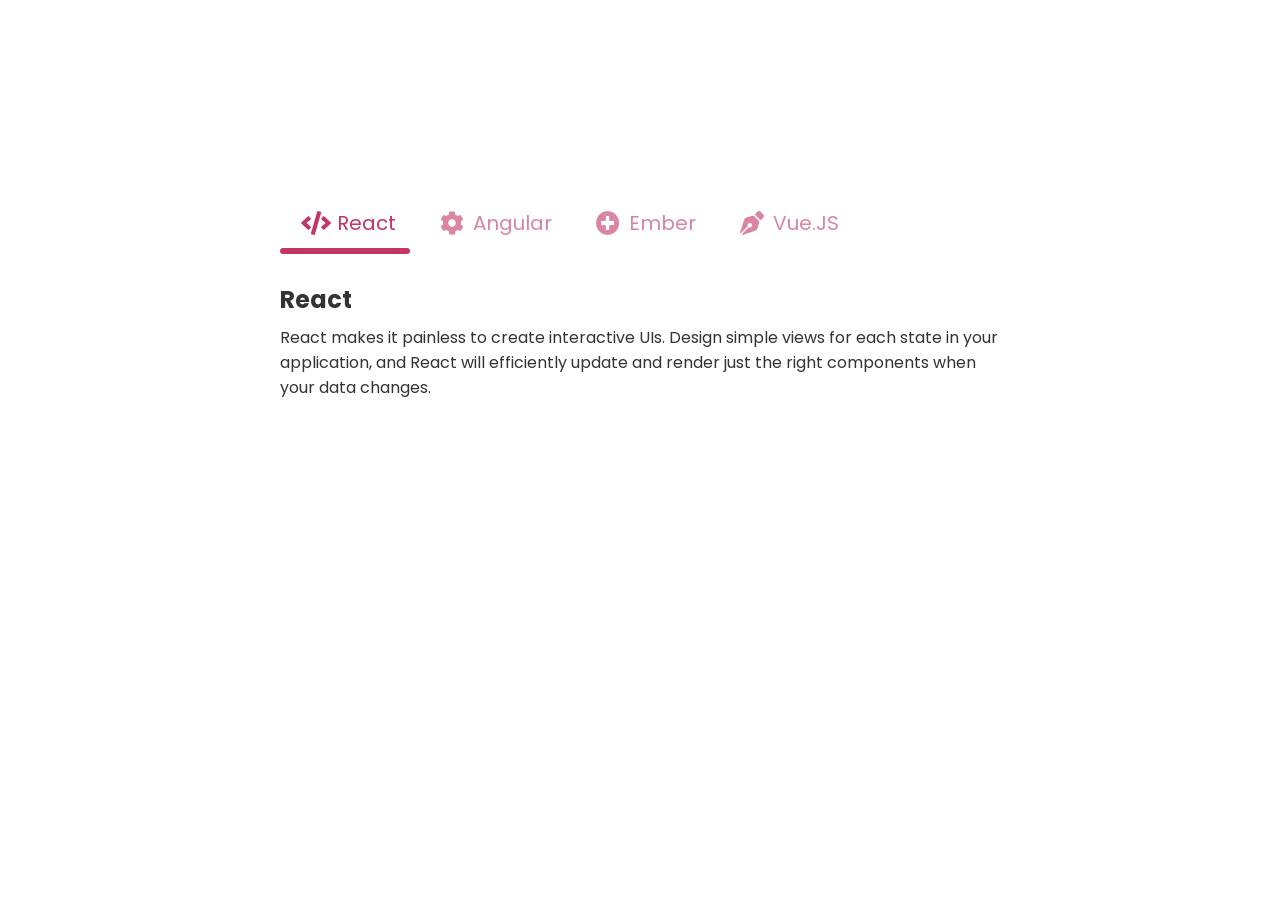
<file: Tab UI/index.html>
<!DOCTYPE html>
<html lang="en">
<head>
    <meta charset="UTF-8">
    <meta http-equiv="X-UA-Compatible" content="IE=edge">
    <meta name="viewport" content="width=device-width, initial-scale=1.0">
    <link rel="preconnect" href="https://fonts.gstatic.com">
    <link rel="stylesheet" href="https://cdnjs.cloudflare.com/ajax/libs/font-awesome/5.15.2/css/all.min.css" integrity="sha512-HK5fgLBL+xu6dm/Ii3z4xhlSUyZgTT9tuc/hSrtw6uzJOvgRr2a9jyxxT1ely+B+xFAmJKVSTbpM/CuL7qxO8w==" crossorigin="anonymous" />
    <link href="https://fonts.googleapis.com/css2?family=Poppins:wght@300;400;500;600&display=swap" rel="stylesheet">
    <title>Document</title>
    <link rel="stylesheet" href="index.css">
</head>
<body>
    <div>
        <!-- Tab items -->
        <div class="tabs">
          <div  class="tab-item active">
            <i class="tab-icon fas fa-code"></i>
            React
          </div>
          <div   class="tab-item">
            <i class="tab-icon fas fa-cog"></i>
            Angular
          </div>
          <div  class="tab-item">
            <i class="tab-icon fas fa-plus-circle"></i>
            Ember
          </div>
          <div  class="tab-item">
            <i class="tab-icon fas fa-pen-nib"></i>
            Vue.JS
          </div>
          <div class="line"></div>
        </div>
      
        <!-- Tab content -->
        <div class="tab-content">
          <div class="tab-pane active">
            <h2>React</h2>
            <p>React makes it painless to create interactive UIs. Design simple views for each state in your application, and React will efficiently update and render just the right components when your data changes.</p>
          </div>
          <div class="tab-pane">
            <h2>Angular</h2>
            <p>Angular is an application design framework and development platform for creating efficient and sophisticated single-page apps.</p>
          </div>
          <div class="tab-pane">
            <h2>Ember</h2>
            <p>Ember.js is a productive, battle-tested JavaScript framework for building modern web applications. It includes everything you need to build rich UIs that work on any device.</p>
          </div>
          <div class="tab-pane">
            <h2>Vue.js</h2>
            <p>Vue (pronounced /vjuː/, like view) is a progressive framework for building user interfaces. Unlike other monolithic frameworks, Vue is designed from the ground up to be incrementally adoptable. </p>
          </div>
        </div>
      </div>
      <script src="index.js"></script>
</body>
</html>
</file>
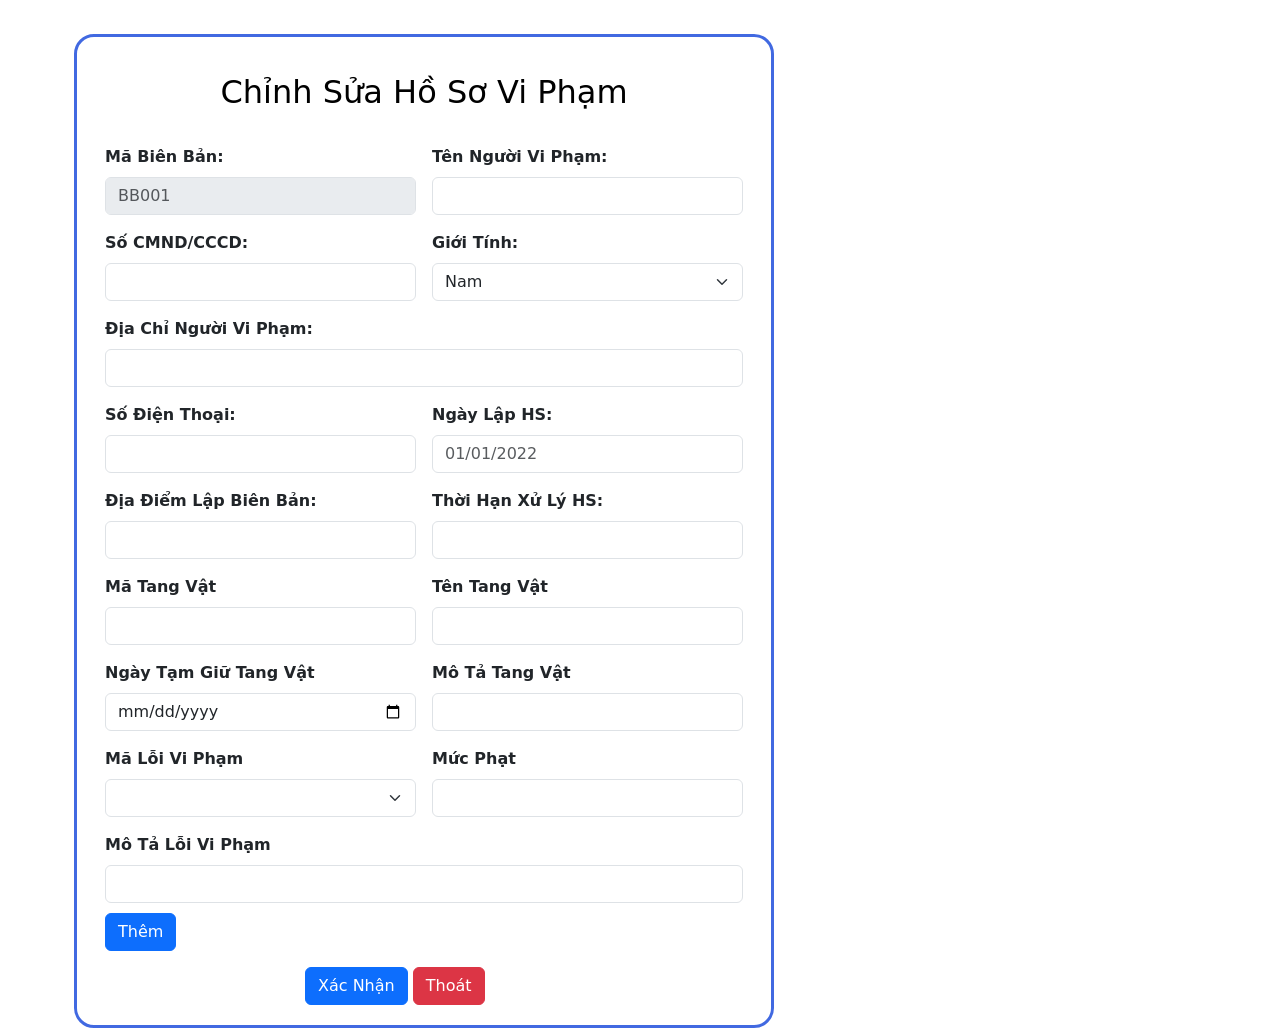
<file: Tab UI/CRUDhosovipham.html>
<!DOCTYPE html>
<html lang="en">
<head>
    <meta charset="UTF-8">
    <meta http-equiv="X-UA-Compatible" content="IE=edge">
    <meta name="viewport" content="width=device-width, initial-scale=1.0">
    <link href="https://cdn.jsdelivr.net/npm/bootstrap@5.1.3/dist/css/bootstrap.min.css" rel="stylesheet" integrity="sha384-1BmE4kWBq78iYhFldvKuhfTAU6auU8tT94WrHftjDbrCEXSU1oBoqyl2QvZ6jIW3" crossorigin="anonymous">
    <title>Document</title>
    <style>
        form{
            border: 3px solid royalblue;
            border-radius: 20px;
            width: 700px;
            padding: 20px;
         
        }
        .container{
            margin-top: 50px;
        }
        h2{
            text-align: center;
            color:black;
            padding-bottom: 10px;
        }
        input{
            color: red;
        }
        

        
    </style>
</head>
<body>
    <div class="container">
    <form class="row g-3">
        <H2>Chỉnh Sửa Hồ Sơ Vi Phạm</H2>
        <div class="col-md-6">
          <label for="inputEmail4" class="form-label"><strong>Mã Biên Bản:</strong></label>
          <input type="email" class="form-control" id="inputEmail4" placeholder="BB001" disabled> 
        </div>
        <div class="col-md-6">
          <label for="inputPassword4" class="form-label"><strong>Tên Người Vi Phạm:</strong></label>
          <input type="password" class="form-control" id="inputPassword4">
        </div>
        <div class="col-md-6">
            <label for="inputEmail4" class="form-label"><strong>Số CMND/CCCD:</strong></label>
            <input type="email" class="form-control" id="inputEmail4">
          </div>
          <div class="col-md-6">
            <label for="inputState" class="form-label"><strong>Giới Tính:</strong></label>
            <select id="inputState" class="form-select">
              <option selected>Nam</option>
              <option>Nữ</option>
            </select>
          </div>
          <div class="col-md-12">
            <label for="inputEmail4" class="form-label"><strong>Địa Chỉ Người Vi Phạm:</strong></label>
            <input type="email" class="form-control" id="inputEmail4">
          </div>
          <div class="col-md-6">
            <label for="inputEmail4" class="form-label"><strong>Số Điện Thoại:</strong></label>
            <input type="email" class="form-control" id="inputEmail4">
          </div>
          <div class="col-md-6">
            <label for="inputPassword4" class="form-label"><strong>Ngày Lập HS:</strong></label>
            <input type="text" readonly class="form-control" id="inputPassword4 " placeholder="01/01/2022">    
        </div>
        <div class="col-md-6">
          <label for="inputPassword4" class="form-label"><strong>Địa Điểm Lập Biên Bản:</strong></label>
          <input type="text" class="form-control" id="inputPassword4">
        </div>
          <div class="col-md-6">
            <label for="inputPassword4" class="form-label"><strong>Thời Hạn Xử Lý HS:</strong></label>
            <input type="text" class="form-control" id="inputPassword4">
          </div>
       
          <div class="col-md-6">
            <label for="inputEmail4" class="form-label"><strong>Mã Tang Vật </strong></label>
            <input type="email" class="form-control" id="inputEmail4">
          </div>
          <div class="col-md-6">
            <label for="inputEmail4" class="form-label"><strong>Tên Tang Vật </strong></label>
            <input type="email" class="form-control" id="inputEmail4">
          </div>
          <div class="col-md-6">
            <label for="inputEmail4" class="form-label"><strong>Ngày Tạm Giữ Tang Vật </strong></label>
            <input type="date" class="form-control" id="inputEmail4">
          </div>
          <div class="col-md-6">
            <label for="inputEmail4" class="form-label"><strong>Mô Tả Tang Vật </strong></label>
            <input type="email" class="form-control" id="inputEmail4">
          </div>
      <div class="col-md-6">
        <label for="inputState" class="form-label"><strong>Mã Lỗi Vi Phạm</strong></label>
        <select id="inputState" class="form-select">
          <option selected></option>
          <option></option>
        </select>
      </div>
      <div class="col-md-6">
        <label for="inputState" class="form-label"><strong>Mức Phạt</strong></label>
        <input type="email" class="form-control" id="inputEmail4">
      </div>
      <div class="col-md-12">
        <label for="inputEmail4" class="form-label"><strong>Mô Tả Lỗi Vi Phạm </strong></label>
        <input type="email" class="form-control" id="inputEmail4">
        <button type="submit" class="btn btn-primary" style="margin-top: 10px;">Thêm</button>
      </div>
      
        <div class="col-12" style="margin-left: 200px;">
          <button type="submit" class="btn btn-primary">Xác Nhận</button>
          <button type="submit" class="btn btn-danger">Thoát</button>
        </div>
      </form>
    </div>
    
</body>
</html>
</file>
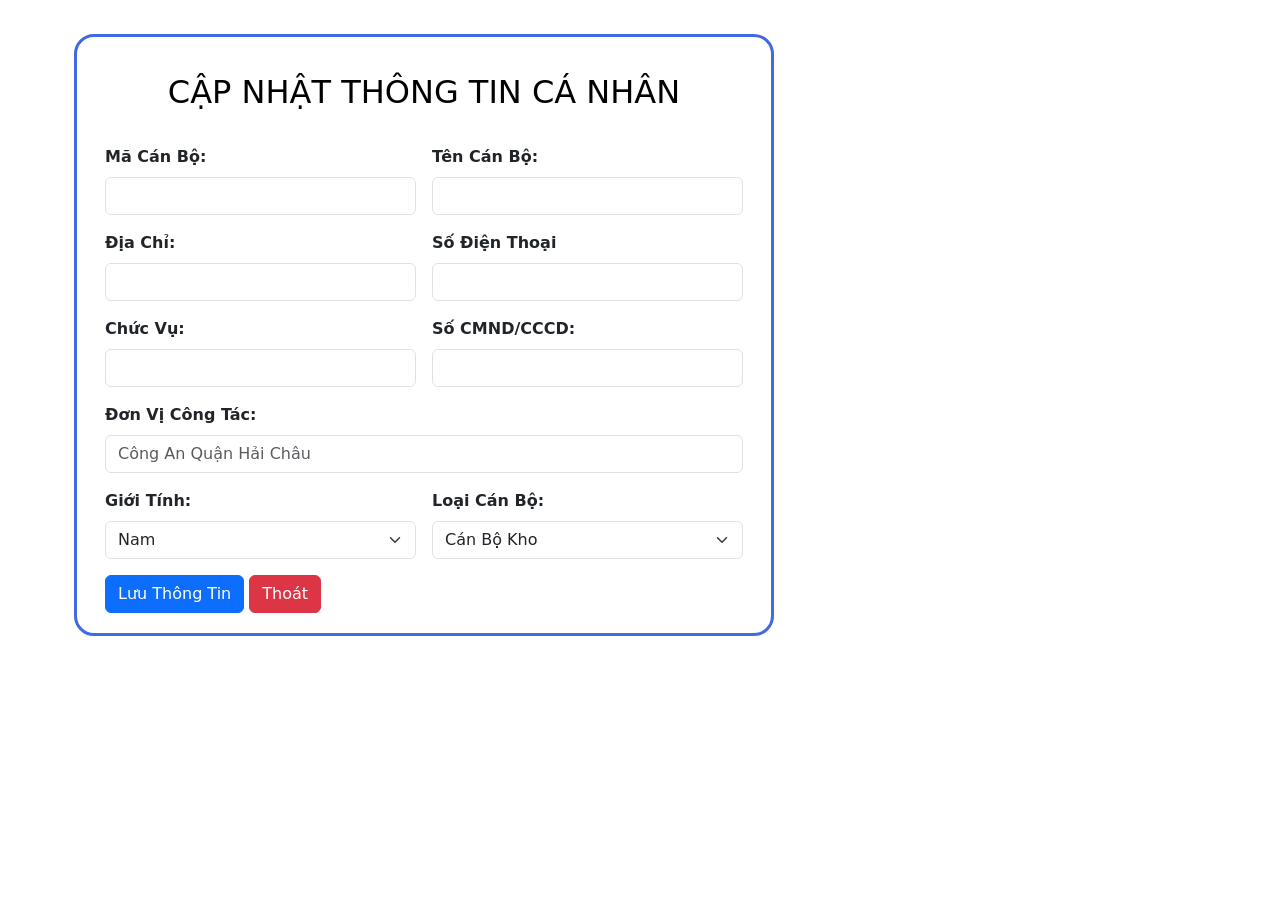
<file: Tab UI/CRUDinformaiton.html>
<!DOCTYPE html>
<html lang="en">
<head>
    <meta charset="UTF-8">
    <meta http-equiv="X-UA-Compatible" content="IE=edge">
    <meta name="viewport" content="width=device-width, initial-scale=1.0">
    <link href="https://cdn.jsdelivr.net/npm/bootstrap@5.1.3/dist/css/bootstrap.min.css" rel="stylesheet" integrity="sha384-1BmE4kWBq78iYhFldvKuhfTAU6auU8tT94WrHftjDbrCEXSU1oBoqyl2QvZ6jIW3" crossorigin="anonymous">
    <title>Document</title>
    <style>
        form{
            border: 3px solid royalblue;
            border-radius: 20px;
            width: 700px;
            padding: 20px;
        }
        .container{
            margin-top: 50px;

        }
        h2{
            text-align: center;
            color:black;
            padding-bottom: 10px;
        }
        input{
            color: red;
        }
        

        
    </style>
</head>
<body>
    <div class="container">
    <form class="row g-3">
        <H2>CẬP NHẬT THÔNG TIN CÁ NHÂN</H2>
        <div class="col-md-6">
          <label for="inputEmail4" class="form-label"><strong>Mã Cán Bộ:</strong></label>
          <input type="email" class="form-control" id="inputEmail4">
        </div>
        <div class="col-md-6">
          <label for="inputPassword4" class="form-label"><strong>Tên Cán Bộ:</strong></label>
          <input type="text" class="form-control" id="inputPassword4">
        </div>
        <div class="col-md-6">
            <label for="inputEmail4" class="form-label"><strong>Địa Chỉ:</strong></label>
            <input type="email" class="form-control" id="inputEmail4">
          </div>
          <div class="col-md-6">
            <label for="inputPassword4" class="form-label"><strong>Số Điện Thoại</strong></label>
            <input type="number" class="form-control" id="inputPassword4">
          </div>
          <div class="col-md-6">
            <label for="inputState" class="form-label"><strong>Chức Vụ:</strong></label>
            <input type="number" class="form-control" id="inputPassword4">
          </div>
          <div class="col-md-6">
            <label for="inputPassword4" class="form-label"><strong>Số CMND/CCCD:</strong></label>
            <input type="number" class="form-control" id="inputPassword4">
          </div>
        <div class="col-12">
          <label for="inputAddress" class="form-label"><strong> Đơn Vị Công Tác:</strong></label>
          <input type="text" class="form-control" id="inputAddress" placeholder="Công An Quận Hải Châu">
        </div>
        <div class="col-md-6">
          <label for="inputState" class="form-label"><strong>Giới Tính:</strong></label>
          <select id="inputState" class="form-select">
            <option selected>Nam</option>
            <option>Nữ</option>
          </select>
        </div>
        <div class="col-md-6">
          <label for="inputState" class="form-label"><strong>Loại Cán Bộ:</strong></label>
          <select id="inputState" class="form-select">
            <option selected>Cán Bộ Kho</option>
            <option>Nữ</option>
          </select>
        </div>
    
        <div class="col-12">
          <button type="submit" class="btn btn-primary">Lưu Thông Tin</button>
          <button type="submit" class="btn btn-danger">Thoát</button>
        </div>
      </form>
    </div>
    
</body>
</html>
</file>
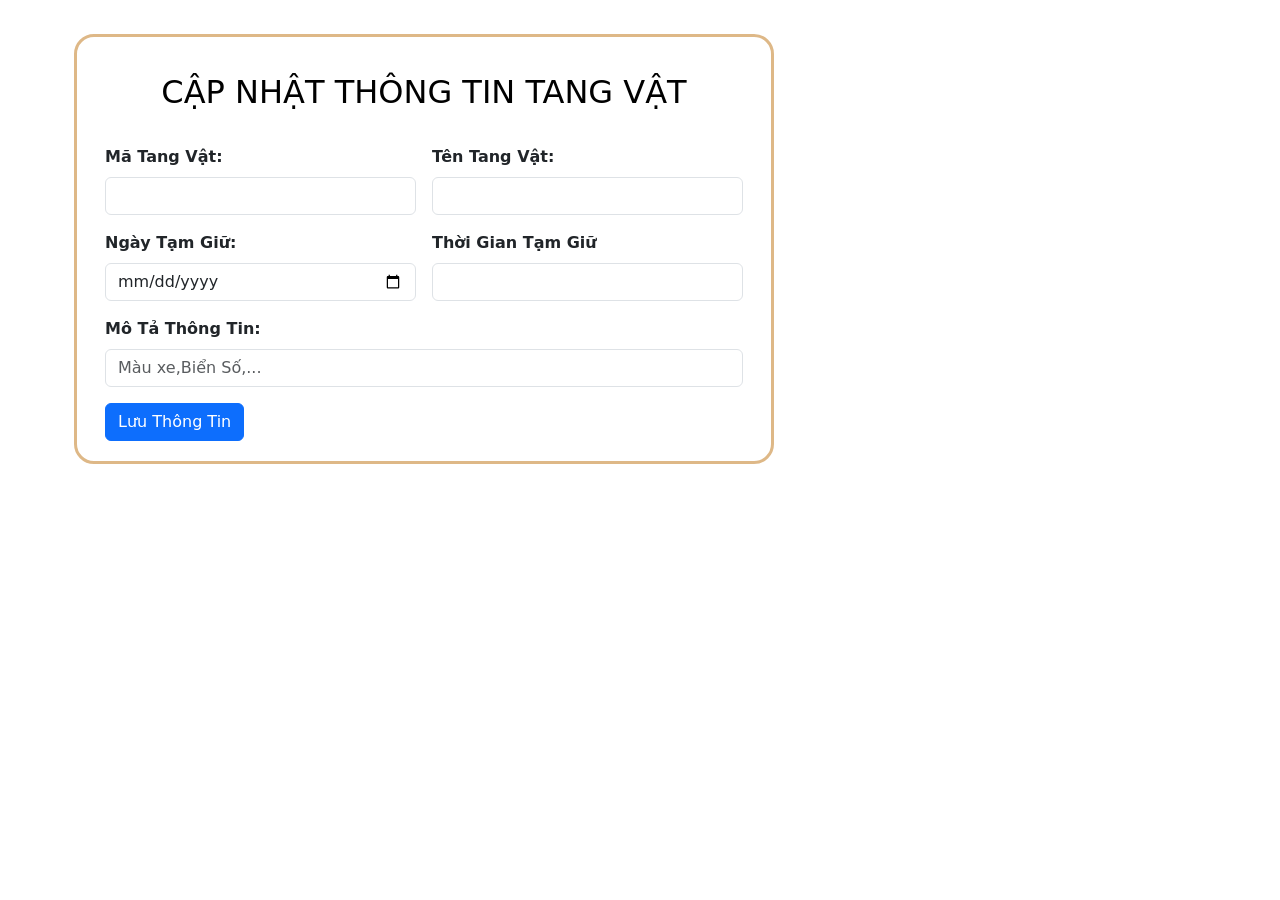
<file: Tab UI/CRUDtangvat.html>
<!DOCTYPE html>
<html lang="en">
<head>
    <meta charset="UTF-8">
    <meta http-equiv="X-UA-Compatible" content="IE=edge">
    <meta name="viewport" content="width=device-width, initial-scale=1.0">
    <link href="https://cdn.jsdelivr.net/npm/bootstrap@5.1.3/dist/css/bootstrap.min.css" rel="stylesheet" integrity="sha384-1BmE4kWBq78iYhFldvKuhfTAU6auU8tT94WrHftjDbrCEXSU1oBoqyl2QvZ6jIW3" crossorigin="anonymous">
    <title>Document</title>
    <style>
        form{
            border: 3px solid burlywood;
            border-radius: 20px;
            width: 700px;
            padding: 20px;
        }
        .container{
            margin-top: 50px;
        }
        h2{
            text-align: center;
            color:black;
            padding-bottom: 10px;
        }
        input{
            color: red;
        }
        

        
    </style>
</head>
<body>
    <div class="container">
    <form class="row g-3">
        <H2>CẬP NHẬT THÔNG TIN TANG VẬT</H2>
        <div class="col-md-6">
          <label for="inputEmail4" class="form-label"><strong>Mã Tang Vật:</strong></label>
          <input type="email" class="form-control" id="inputEmail4">
        </div>
        <div class="col-md-6">
          <label for="inputPassword4" class="form-label"><strong>Tên Tang Vật:</strong></label>
          <input type="text" class="form-control" id="inputPassword4">
        </div>
        <div class="col-md-6">
            <label for="inputEmail4" class="form-label"><strong>Ngày Tạm Giữ:</strong></label>
            <input type="date" class="form-control" id="inputEmail4">
          </div>
          <div class="col-md-6">
            <label for="inputPassword4" class="form-label"><strong>Thời Gian Tạm Giữ</strong></label>
            <input type="text" class="form-control" id="inputPassword4">
          </div>
 
        <div class="col-12">
          <label for="inputAddress" class="form-label"><strong> Mô Tả Thông Tin:</strong></label>
          <input type="text" class="form-control" id="inputAddress" placeholder="Màu xe,Biển Số,...">
        </div>

        <div class="col-12">
          <button type="submit" class="btn btn-primary">Lưu Thông Tin</button>
        </div>
      </form>
    </div>
    
</body>
</html>
</file>
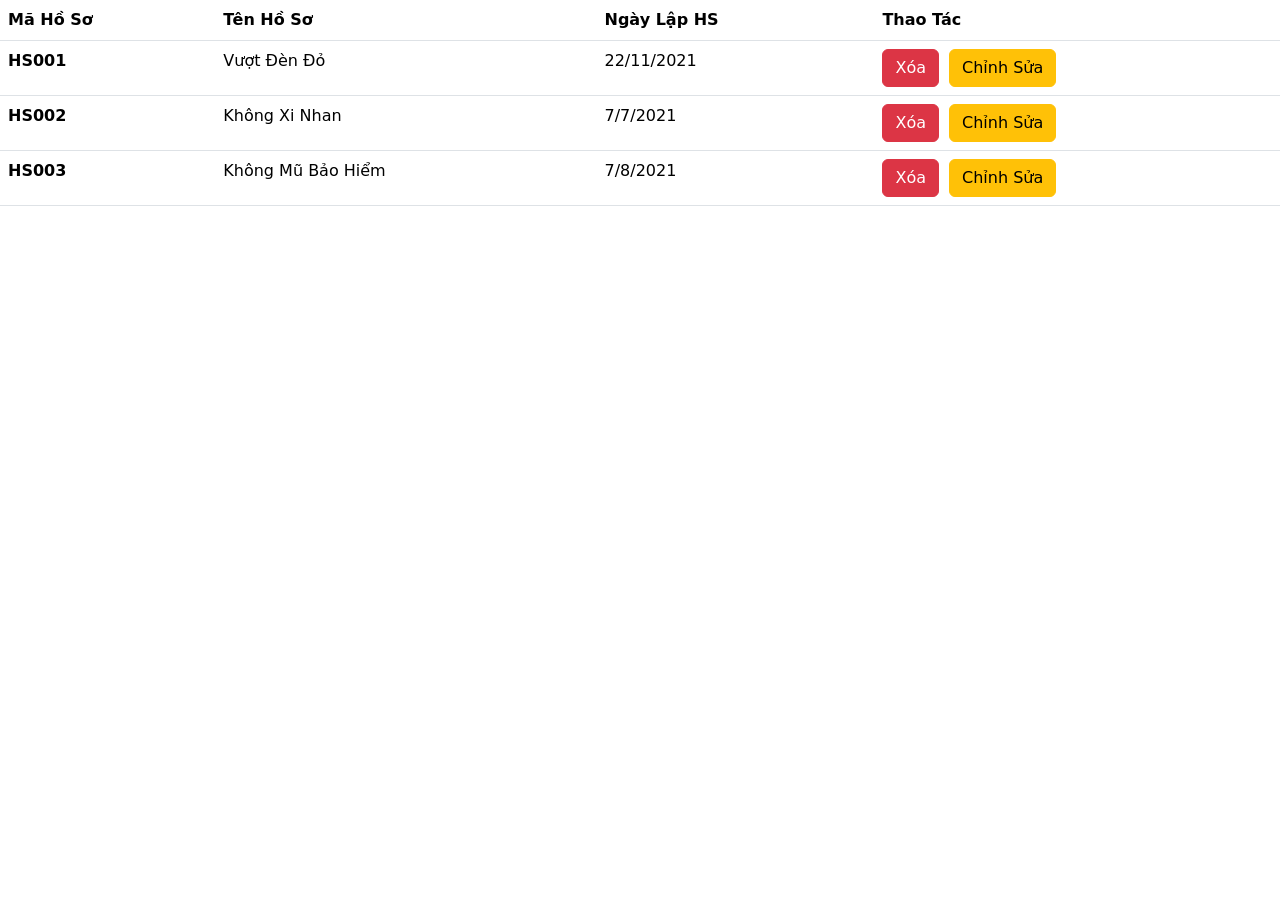
<file: Tab UI/DeleteHS.html>
<!DOCTYPE html>
<html lang="en">
<head>
    <meta charset="UTF-8">
    <meta http-equiv="X-UA-Compatible" content="IE=edge">
    <meta name="viewport" content="width=device-width, initial-scale=1.0">
    <link href="https://cdn.jsdelivr.net/npm/bootstrap@5.1.3/dist/css/bootstrap.min.css" rel="stylesheet" integrity="sha384-1BmE4kWBq78iYhFldvKuhfTAU6auU8tT94WrHftjDbrCEXSU1oBoqyl2QvZ6jIW3" crossorigin="anonymous">
    <title>Document</title>
</head>
<body>
    <table class="table">
        <thead>
          <tr>
            <th scope="col">Mã Hồ Sơ</th>
            <th scope="col">Tên Hồ Sơ</th>
            <th scope="col">Ngày Lập HS</th>
            <th scope="col">Thao Tác</th>
          </tr>
        </thead>
        <tbody>
          <tr>
            <th scope="row">HS001</th>
            <td>Vượt Đèn Đỏ</td>
            <td>22/11/2021</td>
            <td> <button onclick="confirm('Bạn Có Chắc Muốn Xóa Hồ Sơ ?');" type="submit" class="btn btn-danger">Xóa</button><button style="margin-left: 10px;" type="submit" class="btn btn-warning">Chỉnh Sửa</button></td>
          </tr>
          <tr>
            <th scope="row">HS002</th>
            <td>Không Xi Nhan</td>
            <td>7/7/2021</td>
            <td><button onclick="confirm('Bạn Có Chắc Muốn Xóa Hồ Sơ ?');"type="submit" class="btn btn-danger">Xóa</button><button style="margin-left: 10px;"type="submit" class="btn btn-warning">Chỉnh Sửa</button></td>
          </tr>
          <tr>
            <th scope="row">HS003</th>
            <td>Không Mũ Bảo Hiểm</td>
            <td>7/8/2021</td>
            <td><button onclick="confirm('Bạn Có Chắc Muốn Xóa Hồ Sơ ?');"type="submit" class="btn btn-danger">Xóa</button><button style="margin-left: 10px;"type="submit" class="btn btn-warning">Chỉnh Sửa</button></td>
          </tr>
        </tbody>
      </table>
    
</body>
</html>
</file>
<file: Tab UI/index.css>
* {
    padding: 0;
    margin: 0;
    box-sizing: border-box;
  }
  body {
    display: flex;
    font-family: "Poppins", sans-serif;
  }
  body > div {
    margin: 15% auto 0;
    max-width: 720px;
  }
  .tabs {
    display: flex;
    position: relative;
  }
  .tabs .line {
    position: absolute;
    left: 0;
    bottom: 0;
    width: 0;
    height: 6px;
    border-radius: 15px;
    background-color: #c23564;
    transition: all 0.2s ease;
  }
  .tab-item {
    min-width: 80px;
    padding: 16px 20px 11px 20px;
    font-size: 20px;
    text-align: center;
    color: #c23564;
    background-color: #fff;
    border-top-left-radius: 5px;
    border-top-right-radius: 5px;
    border-bottom: 5px solid transparent;
    opacity: 0.6;
    cursor: pointer;
    transition: all 0.5s ease;
  }
  .tab-icon {
    font-size: 24px;
    width: 32px;
    position: relative;
    top: 2px;
  }
  .tab-item:hover {
    opacity: 1;
    background-color: rgba(194, 53, 100, 0.05);
    border-color: rgba(194, 53, 100, 0.1);
  }
  .tab-item.active {
    opacity: 1;
  }
  .tab-content {
    padding: 28px 0;
  }
  .tab-pane {
    color: #333;
    display: none;
  }
  .tab-pane.active {
    display: block;
  }
  .tab-pane h2 {
    font-size: 24px;
    margin-bottom: 8px;
  }
</file>
